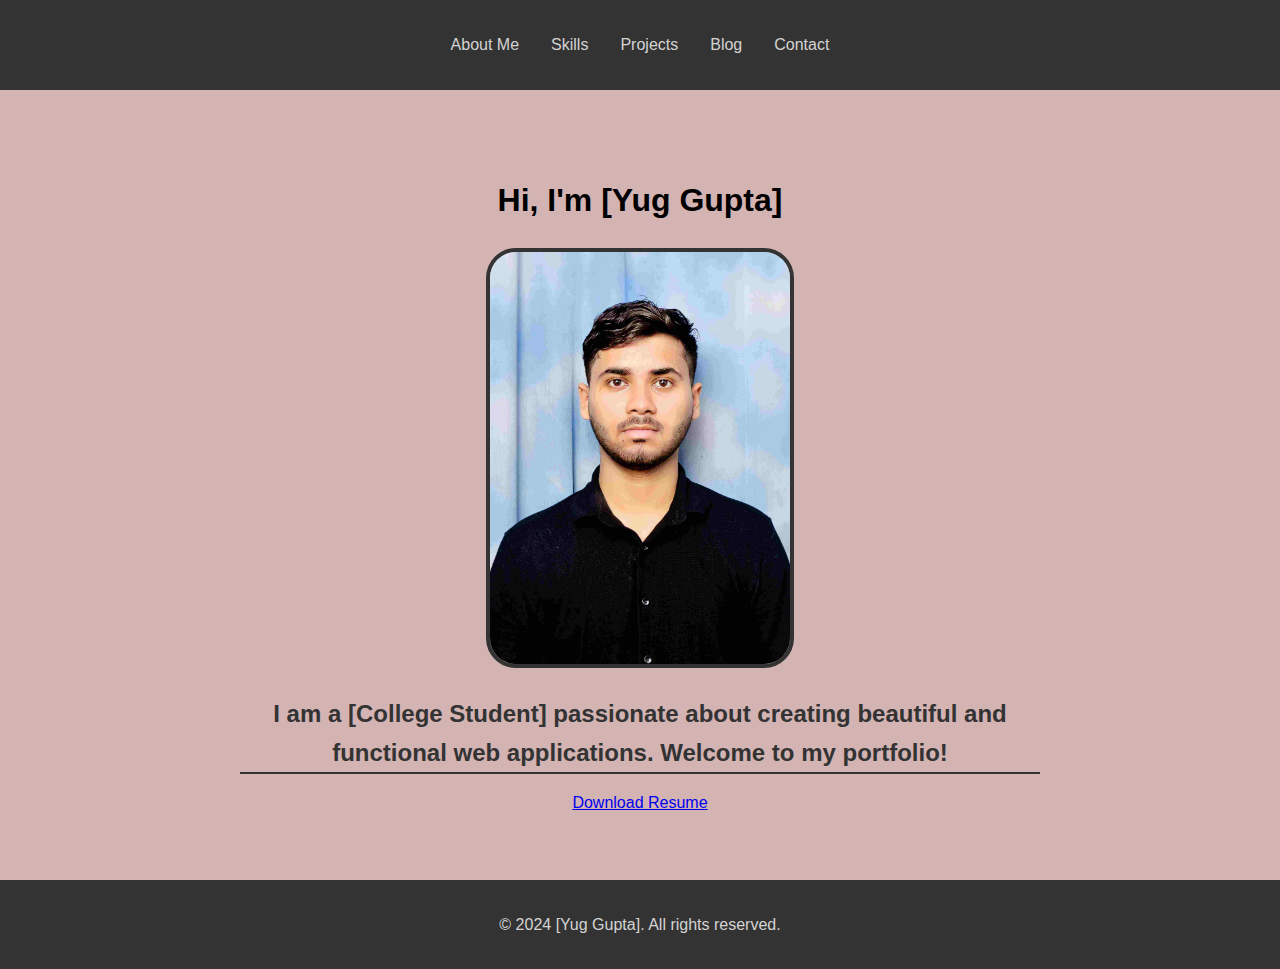
<file: portfolio_project/index.html>
<!DOCTYPE html>
<html lang="en">

<head>
    <meta charset="UTF-8">
    <meta name="viewport" content="width=device-width, initial-scale=1.0">
    <title>My Portfolio</title>
    <link rel="stylesheet" href="style.css">
</head>

<body>
    <header>
        <nav>
            <ul>
                <li><a href="#about">About Me</a></li>
                <li><a href="skills.html">Skills</a></li>
                <li> <a href="project.html">Projects</a></li>
                <li><a href="blog.html">Blog</a></li>
                <li><a href="contact.html">Contact</a></li>
            </ul>
        </nav>
    </header>

    <section id="about">
        <div>
        <div id="section4">
        <h1>Hi, I'm [Yug Gupta]</h1>
        <div><img width="300px"  src="Yug passport photo under (150kb).jpg" alt="Profile Picture" id="imgyug"></div>
        <h2>I am a [College Student] passionate about creating beautiful and functional web applications. Welcome to my portfolio!</h2>
        <a href="resume.pdf" download>Download Resume</a>
        </div>
    </section>

    

    <footer>
        <p>© 2024 [Yug Gupta]. All rights reserved.</p>
    </footer>
    <script src="script.js"></script>
</body>

</html>
</file>
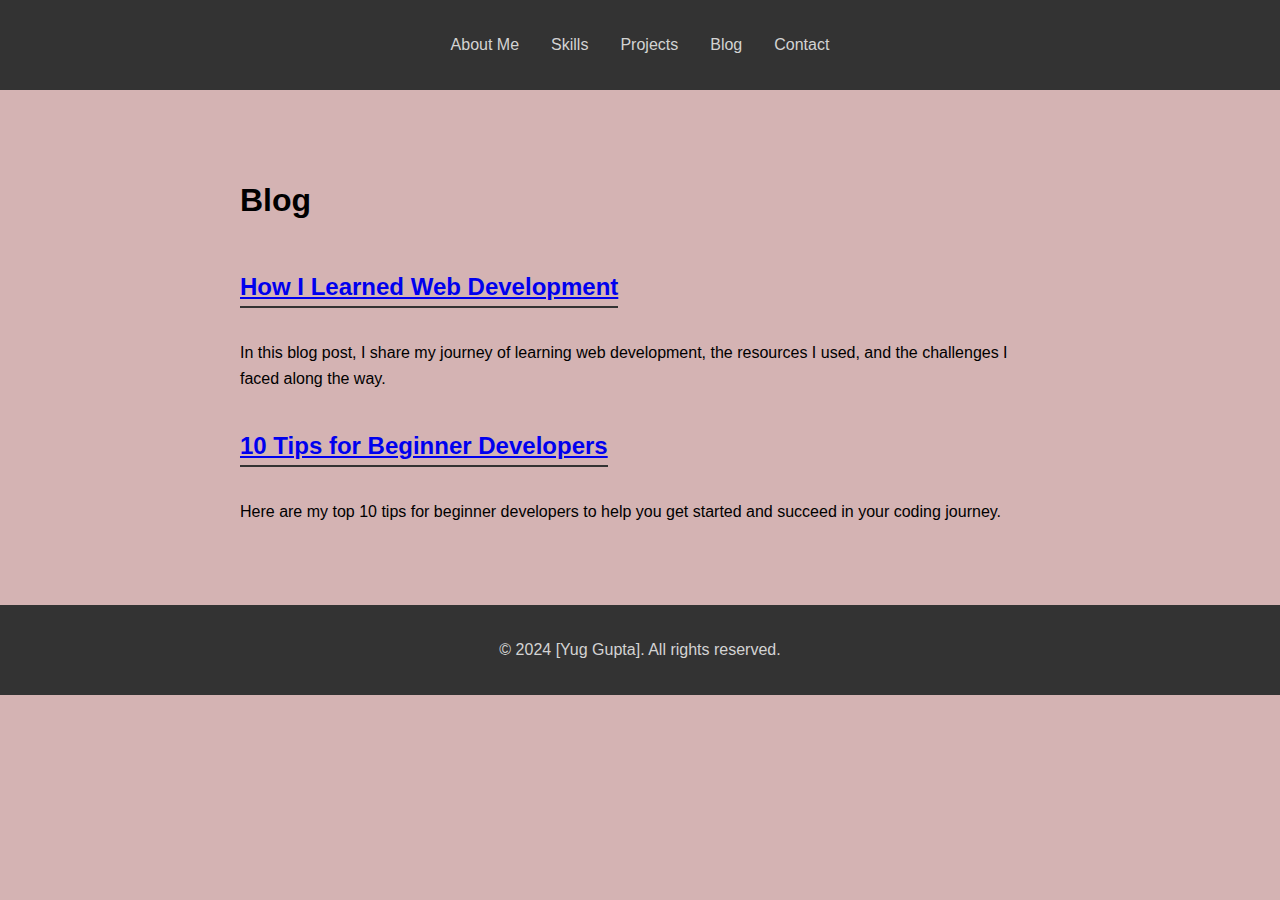
<file: portfolio_project/blog.html>
<!DOCTYPE html>
<html lang="en">

<head>
    <meta charset="UTF-8">
    <meta name="viewport" content="width=device-width, initial-scale=1.0">
    <title>Blog - My Portfolio</title>
    <link rel="stylesheet" href="style.css">
</head>

<body>
    <header>
        <nav>
            <ul>
                <li><a href="index.html#about">About Me</a></li>
                <li><a href="skills.html">Skills</a></li>
                <li><a href="project.html">Projects</a></li>
                <li><a href="blog.html">Blog</a></li>
                <li><a href="contact.html">Contact</a></li>
            </ul>
        </nav>
    </header>

    <section id="blog">
        <h1>Blog</h1>
        <article>
            <h2><a href="https://youtube.com/playlist?list=PLfqMhTWNBTe3H6c9OGXb5_6wcc1Mca52n&si=yD3u5ctPLjYVxtpZ">How I Learned Web Development</a></h2>
            <p>In this blog post, I share my journey of learning web development, the resources I used, and the challenges I faced along the way.</p>
        </article>
        <article>
            <h2><a href="https://youtu.be/voXYG17rhQA?si=o5-OXXTqKXRFA1Dt">10 Tips for Beginner Developers</a></h2>
            <p>Here are my top 10 tips for beginner developers to help you get started and succeed in your coding journey.</p>
        </article>
    </section>

    <footer>
        <p>© 2024 [Yug Gupta]. All rights reserved.</p>
    </footer>
    <script src="script.js"></script>
</body>

</html>
</file>
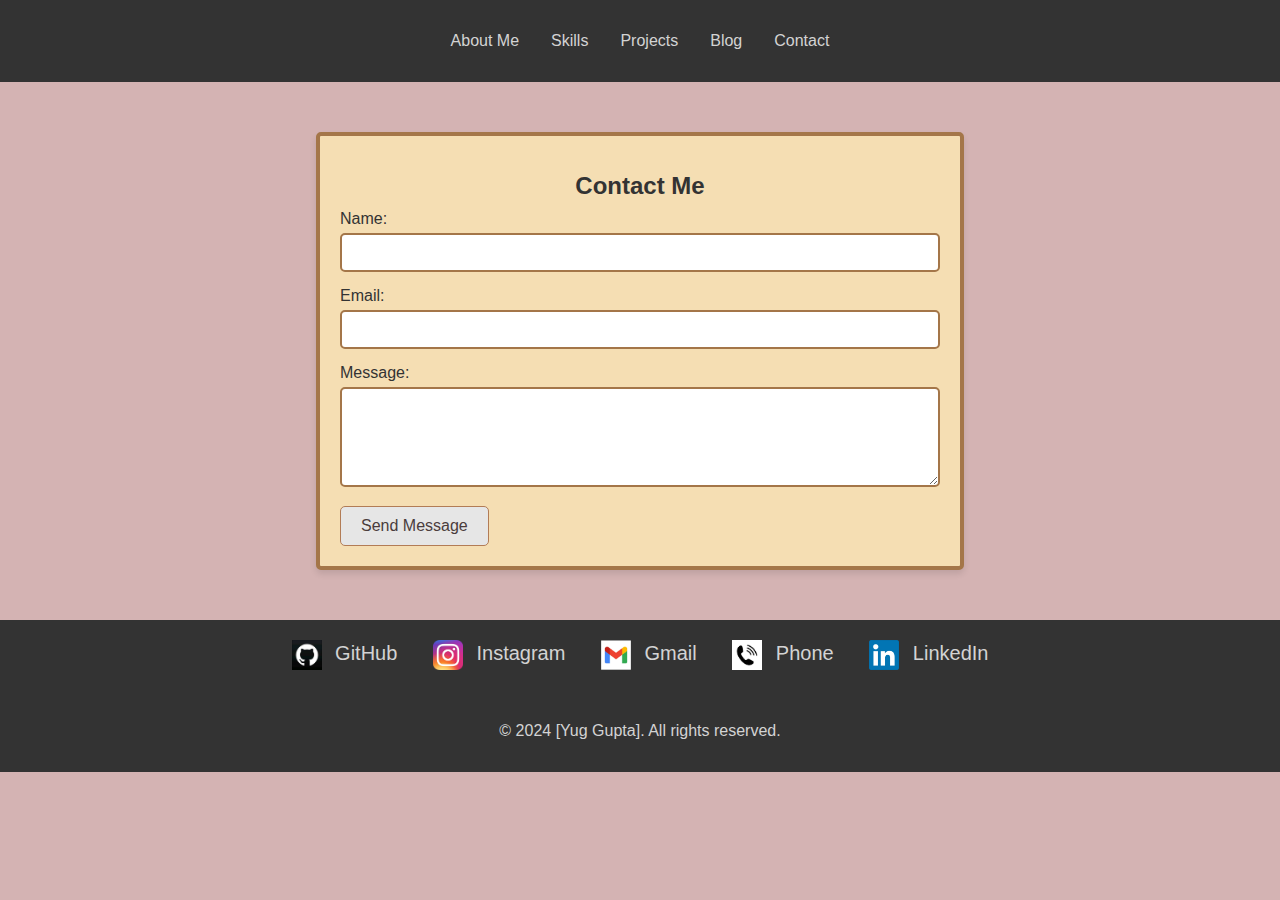
<file: portfolio_project/contact.html>
<!-- <header>
    <nav>
        <ul>
            <li><a href="#about">About</a></li>
            <li><a href="about.html">About</a></li>
            <li><a href="portfolio.html">Portfolio</a></li>
            <li><a href="contact.html">Contact</a></li>
        </ul>
    </nav>
</header> -->
<!DOCTYPE html>
<html lang="en">
<head>
    <meta charset="UTF-8">
    <meta name="viewport" content="width=device-width, initial-scale=1.0">
    <title>Contact Me</title>
    <style>
        body {
            font-family: Arial, sans-serif;
            margin: 0;
            padding: 0;
            background-color: rgb(212, 179, 179);
        }

        header {
    background: #333;
    color: lightgray;
    padding: 1rem;
    text-align: center;
}
header ul {
    list-style: none;
    display: flex;
    justify-content: center;
    padding: 0;
}
header ul li {
    margin: 0 1rem;
}
header ul li a {
    color: lightgray;
    text-decoration: none;
}

        .container {
            width: 100%;
            max-width: 600px;
            margin: 50px auto;
            padding: 20px;
            background-color: wheat;
            border: 4px solid rgb(164, 118, 73);
            border-radius: 5px;
            box-shadow: 0 4px 6px rgba(0, 0, 0, 0.1);
        }

        h1 {
            text-align: center;
            font-size: 24px;
            margin-bottom: 10px;
            color: #333;
        }

        h1::after {
            content: "";
            display: block;
            width: 100px;
            background-color: #333;
            margin-top: 5px;
        }

        label {
            display: block;
            font-size: 16px;
            margin-bottom: 5px;
            color: #333;
        }

        input[type="text"],
        input[type="email"],
        textarea {
            width: 100%;
            padding: 10px;
            margin-bottom: 15px;
            border:  2px solid rgb(164, 118, 73);
            border-radius: 5px;
            box-sizing: border-box;
        }

        textarea {
            resize: vertical;
            height: 100px;
        }

        button {
            background-color: #e6e6e6;
            border: 1px solid #b27c56;
            color: #4a3c3c;
            padding: 10px 20px;
            font-size: 16px;
            border-radius: 5px;
            cursor: pointer;
            transition: background-color 0.3s;
        }

        button:hover {
            background-color: #d2c5a1;
        }

        .footer {
            text-align: center;
            margin-top: 30px;
            padding: 20px;
            background-color: #333;
            color: lightgray;
        }

        .footer a {
            margin: 0 15px;
            text-decoration: none;
            color: lightgray;
            font-size: 20px;
        }

        .footer img {
            width: 30px;
            height: 30px;
            vertical-align: middle;
            margin-right: 8px;
        }
        footer {
    text-align: center;
    background: #333;
    color: lightgray;
    padding: 1rem;
}

        .footer a:hover {
            color: #d2c5a1;
        }
    </style>
</head>
<body>
    <header>
        <nav>
            <ul>
                <li><a href="index.html">About Me</a></li>
                <li><a href="skills.html">Skills</a></li>
                <li> <a href="project.html">Projects</a></li>
                <li><a href="blog.html">Blog</a></li>
                <li><a href="contact.html">Contact</a></li>
            </ul>
        </nav>
    </header>
    <div class="container">
        <h1>Contact Me</h1>
        <form id="contactForm">
            <label for="name">Name:</label>
            <input type="text" id="name" name="name" required>

            <label for="email">Email:</label>
            <input type="email" id="email" name="email" required>

            <label for="message">Message:</label>
            <textarea id="message" name="message" required></textarea>

            <button type="submit">Send Message</button>
        </form>
    </div>

    <div class="footer">
        <a href="https://github.com/Yug27-svg" target="_blank">
            <img src="WhatsApp Image 2024-12-20 at 03.52.35_540b73c1.jpg" alt="GitHub"> GitHub
        </a>
        <a href="https://www.instagram.com/yug_gupta_ig?igsh=ajZqYThycTB2NHl1" target="_blank">
            <img src="image copy 2.png" alt="Instagram"> Instagram
        </a>
        <a href="mailto:yuggupta905@gmail.com">
            <img src="WhatsApp Image 2024-12-20 at 03.54.01_e7aa0fe6.jpg" alt="Gmail"> Gmail
        </a>
        <a href="tel:+919336149167">
            <img src="image copy 5.png" alt="Phone"> Phone
        </a>
        <a href="https://www.linkedin.com/in/guptayug?utm_source=share&utm_campaign=share_via&utm_content=profile&utm_medium=android_app" target="_blank">
            <img src="image copy 6.png" alt="LinkedIn"> LinkedIn
        </a>
    </div>
    <footer>
        <p>© 2024 [Yug Gupta]. All rights reserved.</p>
    </footer>

    <script>
        document.getElementById('contactForm').addEventListener('submit', function(event) {
            event.preventDefault(); // Prevent the form from submitting normally

            const name = document.getElementById('name').value;
            const email = document.getElementById('email').value;
            const message = document.getElementById('message').value;

            if (name && email && message) {
                alert(`Thank you, ${name}! Your message has been received.`);
            } else {
                alert('Please fill out all fields before submitting the form.');
            }
        });
    </script>
</body>
</html>
</file>
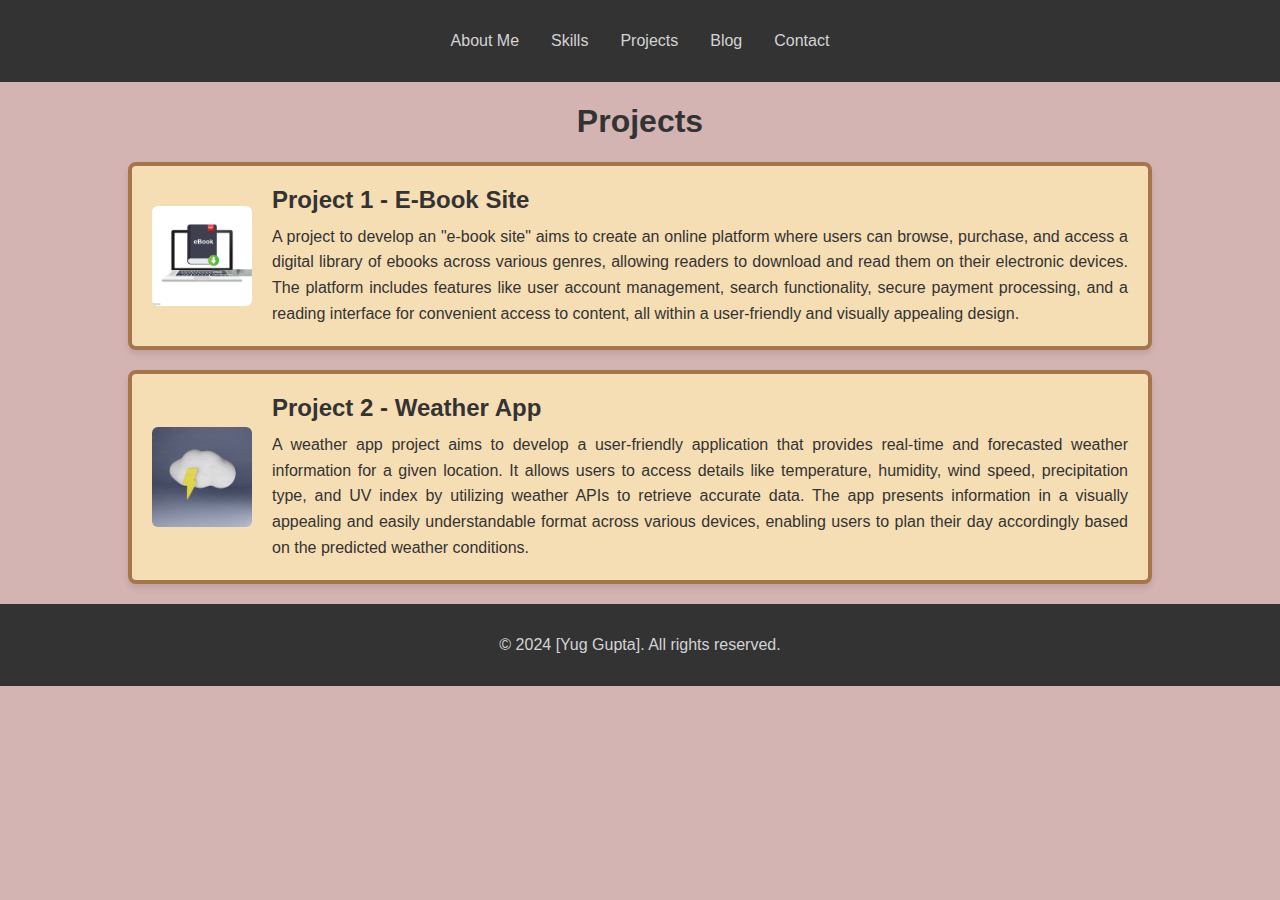
<file: portfolio_project/project.html>
<!DOCTYPE html>
<html lang="en">
<head>
    <meta charset="UTF-8">
    <meta name="viewport" content="width=device-width, initial-scale=1.0">
    <title>Projects</title>
    <style>
        body {
            font-family: Arial, sans-serif;
            background-color:  rgb(212, 179, 179);
            margin: 0;
            padding: 0;
        }
        header {
    background: #333;
    color: lightgray;
    padding: 1rem;
    text-align: center;
}
header ul {
    list-style: none;
    display: flex;
    justify-content: center;
    padding: 0;
}
header ul li {
    margin: 0 1rem;
}
header ul li a {
    color: lightgray;
    text-decoration: none;
}

        .container {
            width: 80%;
            margin: 20px auto;
        }

        h1 {
            text-align: center;
            color: #333;
        }

        .project {
            background-color: wheat;
            border: 4px solid rgb(164, 118, 73);
            border-radius: 8px;
            margin: 20px 0;
            padding: 20px;
            display: flex;
            align-items: center;
            gap: 20px;
            box-shadow: 0 4px 6px rgba(0, 0, 0, 0.1);
        }

        .project img {
            width: 100px;
            height: 100px;
            border-radius: 6px;
        }

        .project-content {
            flex: 1;
        }

        .project-content h2 {
            margin: 0 0 10px;
            color: #333;
        }
        footer {
    text-align: center;
    background: #333;
    color: lightgray;
    padding: 1rem;
}

        .project-content p {
            margin: 0;
            color: #333;
            line-height: 1.6;
        }

        .project-content h2, .project-content p {
            text-align: justify;
        }

    </style>
</head>
<body>
    <header>
        <nav>
            <ul>
                <li><a href="index.html">About Me</a></li>
                <li><a href="skills.html">Skills</a></li>
                <li> <a href="project.html">Projects</a></li>
                <li><a href="blog.html">Blog</a></li>
                <li><a href="contact.html">Contact</a></li>
            </ul>
        </nav>
    </header>
    <div class="container">
        <h1>Projects</h1>
        
        <div class="project">
            <img src="image.png" alt="E-Book Site">
            <div class="project-content">
                <h2>Project 1 - E-Book Site</h2>
                <p>A project to develop an "e-book site" aims to create an online platform where users can browse, purchase, and access a digital library of ebooks across various genres, allowing readers to download and read them on their electronic devices. The platform includes features like user account management, search functionality, secure payment processing, and a reading interface for convenient access to content, all within a user-friendly and visually appealing design.</p>
            </div>
        </div>

        <div class="project">
            <img src="image copy.png" alt="Weather App">
            <div class="project-content">
                <h2>Project 2 - Weather App</h2>
                <p>A weather app project aims to develop a user-friendly application that provides real-time and forecasted weather information for a given location. It allows users to access details like temperature, humidity, wind speed, precipitation type, and UV index by utilizing weather APIs to retrieve accurate data. The app presents information in a visually appealing and easily understandable format across various devices, enabling users to plan their day accordingly based on the predicted weather conditions.</p>
            </div>
        </div>
    </div>
    <footer>
        <p>© 2024 [Yug Gupta]. All rights reserved.</p>
    </footer>

    <script>
        document.querySelectorAll('.project').forEach((project) => {
            project.addEventListener('click', () => {
                const projectName = project.querySelector('h2').innerText;
                alert(`You clicked on ${projectName}`);
            });
        });
    </script>
</body>
</html>
</file>
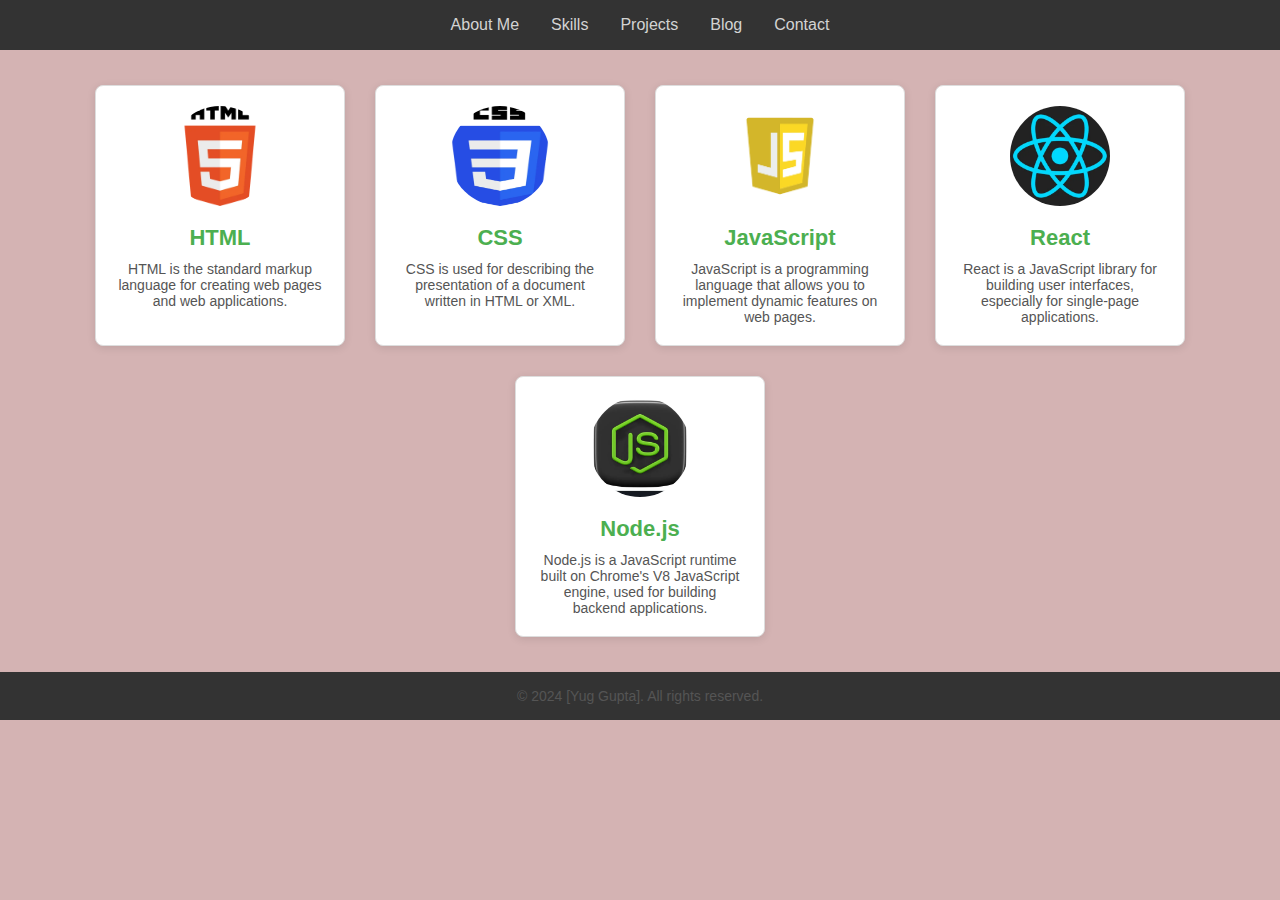
<file: portfolio_project/skills.html>
<!DOCTYPE html>
<html lang="en">
<head>
    <meta charset="UTF-8">
    <meta name="viewport" content="width=device-width, initial-scale=1.0">
    <title>Skills Showcase</title>
    <link rel="stylesheet" href="skills.css">
</head>
<body>

    <header>
        <nav>
            <ul>
                <li><a href="index.html">About Me</a></li>
                <li><a href="skills.html">Skills</a></li>
                <li> <a href="project.html">Projects</a></li>
                <li><a href="blog.html">Blog</a></li>
                <li><a href="contact.html">Contact</a></li>
            </ul>
        </nav>
    </header>

    <section class="skills">
        <div class="skill">
            <img src="image copy 3.png" alt="HTML Logo">
            <h2>HTML</h2>
            <p>HTML is the standard markup language for creating web pages and web applications.</p>
        </div>

        <div class="skill">
            <img src="image copy 4.png" alt="CSS Logo">
            <h2>CSS</h2>
            <p>CSS is used for describing the presentation of a document written in HTML or XML.</p>
        </div>

        <div class="skill">
            <img src="image copy 7.png" alt="JavaScript Logo">
            <h2>JavaScript</h2>
            <p>JavaScript is a programming language that allows you to implement dynamic features on web pages.</p>
        </div>

        <div class="skill">
            <img src="image copy 8.png" alt="React Logo">
            <h2>React</h2>
            <p>React is a JavaScript library for building user interfaces, especially for single-page applications.</p>
        </div>

        <div class="skill">
            <img src="image copy 9.png"Node.js Logo">
            <h2>Node.js</h2>
            <p>Node.js is a JavaScript runtime built on Chrome's V8 JavaScript engine, used for building backend applications.</p>
        </div>
    </section>

    <footer>
        <p>© 2024 [Yug Gupta]. All rights reserved.</p>
    </footer>
</body>
</html>
</file>
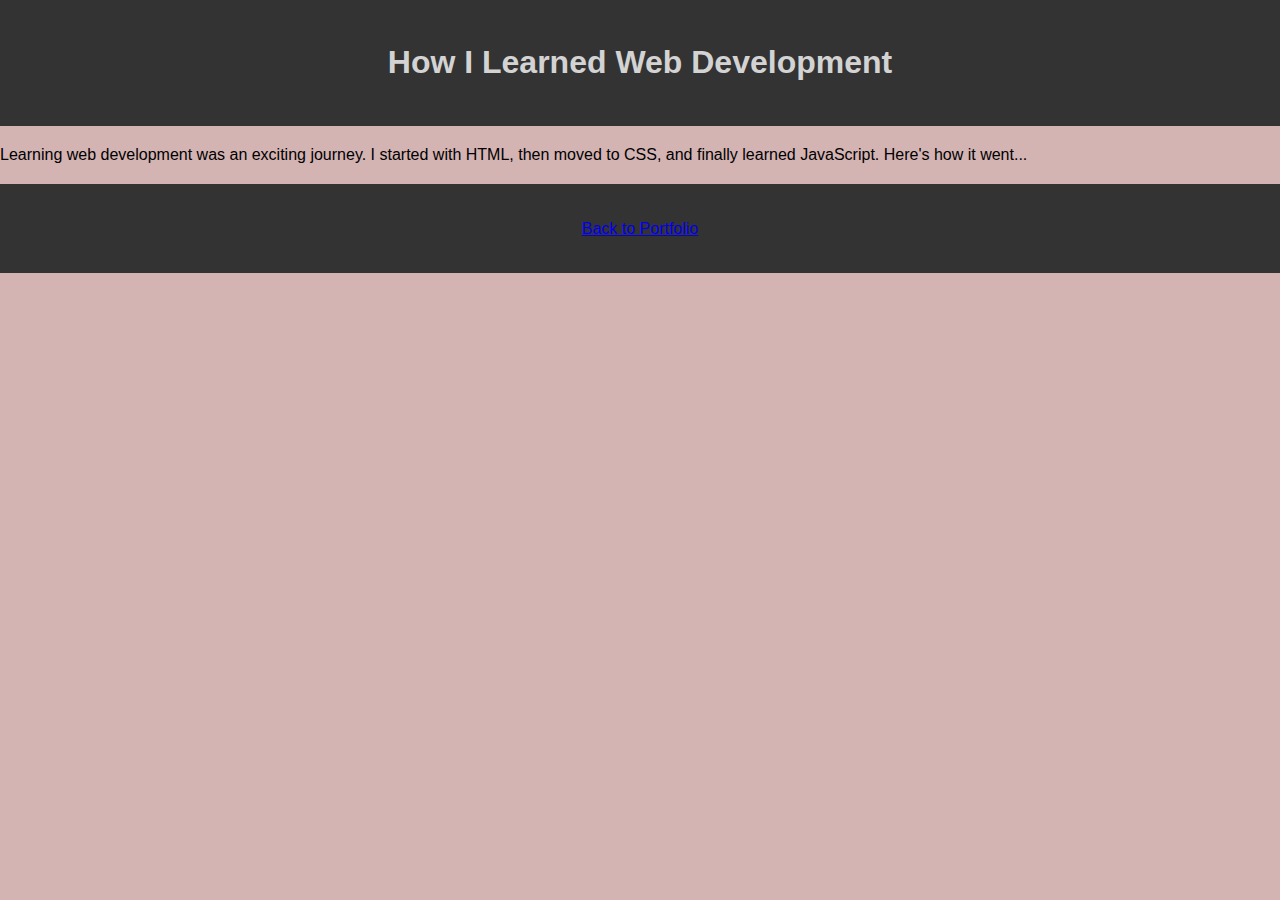
<file: portfolio_project/blog/blog1.html>
<!DOCTYPE html>
<html lang="en">
<head>
    <meta charset="UTF-8">
    <meta name="viewport" content="width=device-width, initial-scale=1.0">
    <title>How I Learned Web Development</title>
    <link rel="stylesheet" href="../style.css">
</head>
<body>
    <header>
        <h1>How I Learned Web Development</h1>
    </header>
    <main>
        <p>Learning web development was an exciting journey. I started with HTML, then moved to CSS, and finally learned JavaScript. Here's how it went...</p>
    </main>
    <footer>
        <p><a href="../index.html">Back to Portfolio</a></p>
    </footer>
</body>
</html>
</file>
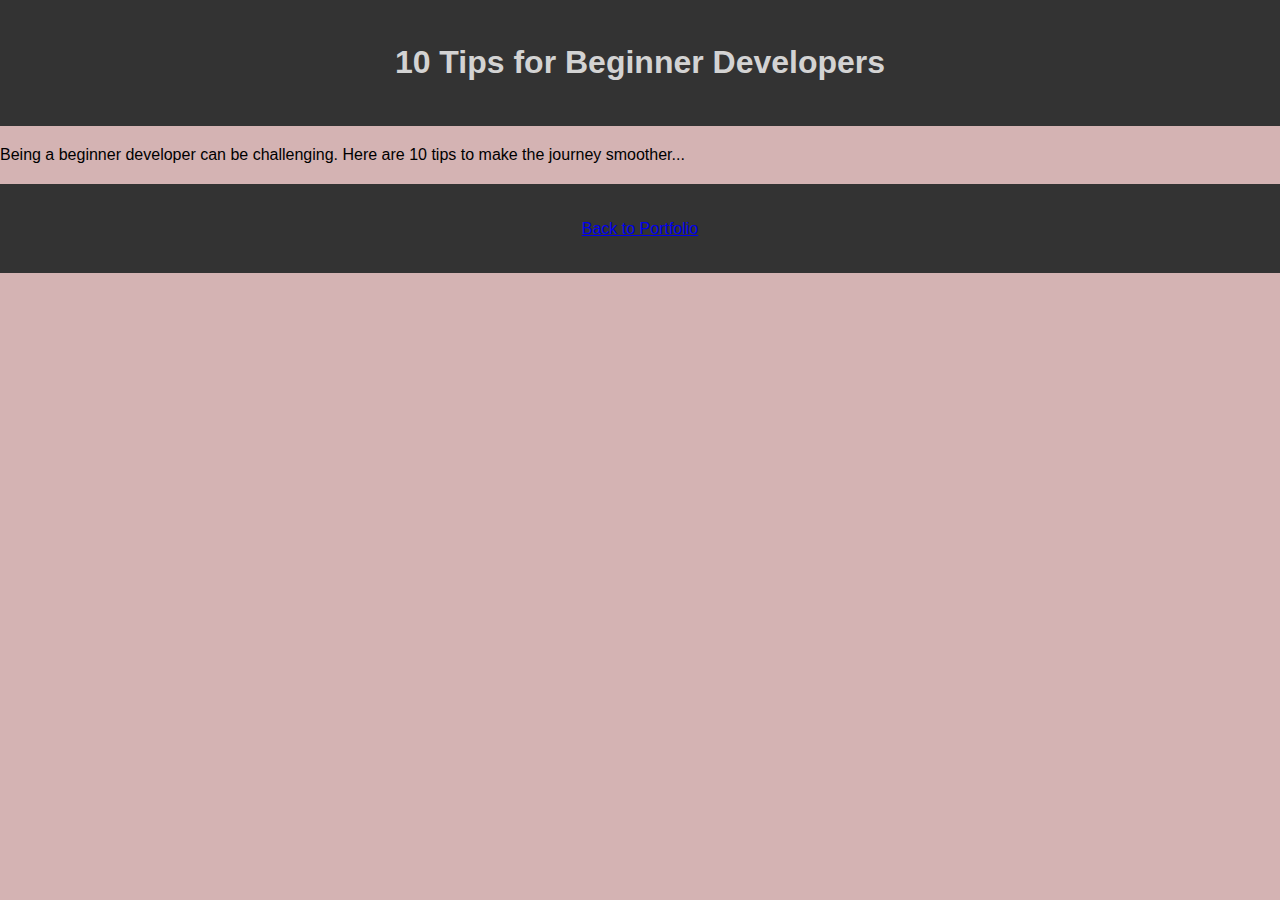
<file: portfolio_project/blog/blog2.html>
<!DOCTYPE html>
<html lang="en">
<head>
    <meta charset="UTF-8">
    <meta name="viewport" content="width=device-width, initial-scale=1.0">
    <title>10 Tips for Beginner Developers</title>
    <link rel="stylesheet" href="../style.css">
</head>
<body>
    <header>
        <h1>10 Tips for Beginner Developers</h1>
    </header>
    <main>
        <p>Being a beginner developer can be challenging. Here are 10 tips to make the journey smoother...</p>
    </main>
    <footer>
        <p><a href="../index.html">Back to Portfolio</a></p>
    </footer>
</body>
</html>
</file>
<file: portfolio_project/style.css>
body {
    font-family: Arial, sans-serif;
    line-height: 1.6;
    margin: 0;
    padding: 0;
    background-color: rgb(212, 179, 179);
}
header {
    background: #333;
    color: lightgray;
    padding: 1rem;
    text-align: center;
}
header ul {
    list-style: none;
    display: flex;
    justify-content: center;
    padding: 0;
}
header ul li {
    margin: 0 1rem;
}
header ul li a {
    color: lightgray;
    text-decoration: none;
}
section {
    padding: 2rem;
    margin: 2rem auto;
    max-width: 800px;
}
h2 {
    color: #333;
    border-bottom: 2px solid #333;
    display: inline-block;
    margin-bottom: 1rem;
}
.project {
    margin-bottom: 1rem;

    border: 2px solid #ddd;
    padding: 1rem;
    text-align: center;
    background-color: wheat;
    border: 4px solid rgb(164, 118, 73);
}
.project img {
    max-width: 100%;
}

footer {
    text-align: center;
    background: #333;
    color: lightgray;
    padding: 1rem;
}
#section1{
    height: 200px;
    padding: 50px;
    background-color: wheat;
    border: 4px solid rgb(164, 118, 73) ;
    text-align: center;
}
#imgyug{
    text-align: center;
    border: 4px solid #333;
    border-radius: 30px;
}
#section4{
    text-align: center;
    
}
</file>
<file: portfolio_project/skills.css>
/* General Reset */
* {
    margin: 0;
    padding: 0;
    box-sizing: border-box;
}

body {
    font-family: Arial, sans-serif;
    background-color:rgb(212, 179, 179);
    color: #333;
}

header {
    background: #333;
    color: lightgray;
    padding: 1rem;
    text-align: center;
}
header ul {
    list-style: none;
    display: flex;
    justify-content: center;
    padding: 0;
}
header ul li {
    margin: 0 1rem;
}
header ul li a {
    color: lightgray;
    text-decoration: none;
}
/* h1 {
    font-size: 36px;
    font-weight: bold;
} */

.skills {
    display: flex;
    flex-wrap: wrap;
    justify-content: center;
    padding: 20px;
}

.skill {
    background-color: white;
    border: 1px solid #ddd;
    margin: 15px;
    padding: 20px;
    text-align: center;
    border-radius: 8px;
    width: 250px;
    box-shadow: 0 2px 8px rgba(0, 0, 0, 0.1);
}

.skill img {
    width: 100px;
    height: 100px;
    margin-bottom: 15px;
    border-radius: 50%;
}

h2 {
    font-size: 22px;
    margin-bottom: 10px;
    color: #4CAF50;
}

p {
    font-size: 14px;
    color: #555;
}

footer {
    text-align: center;
    background: #333;
    color: lightgray;
    padding: 1rem;
}
</file>
